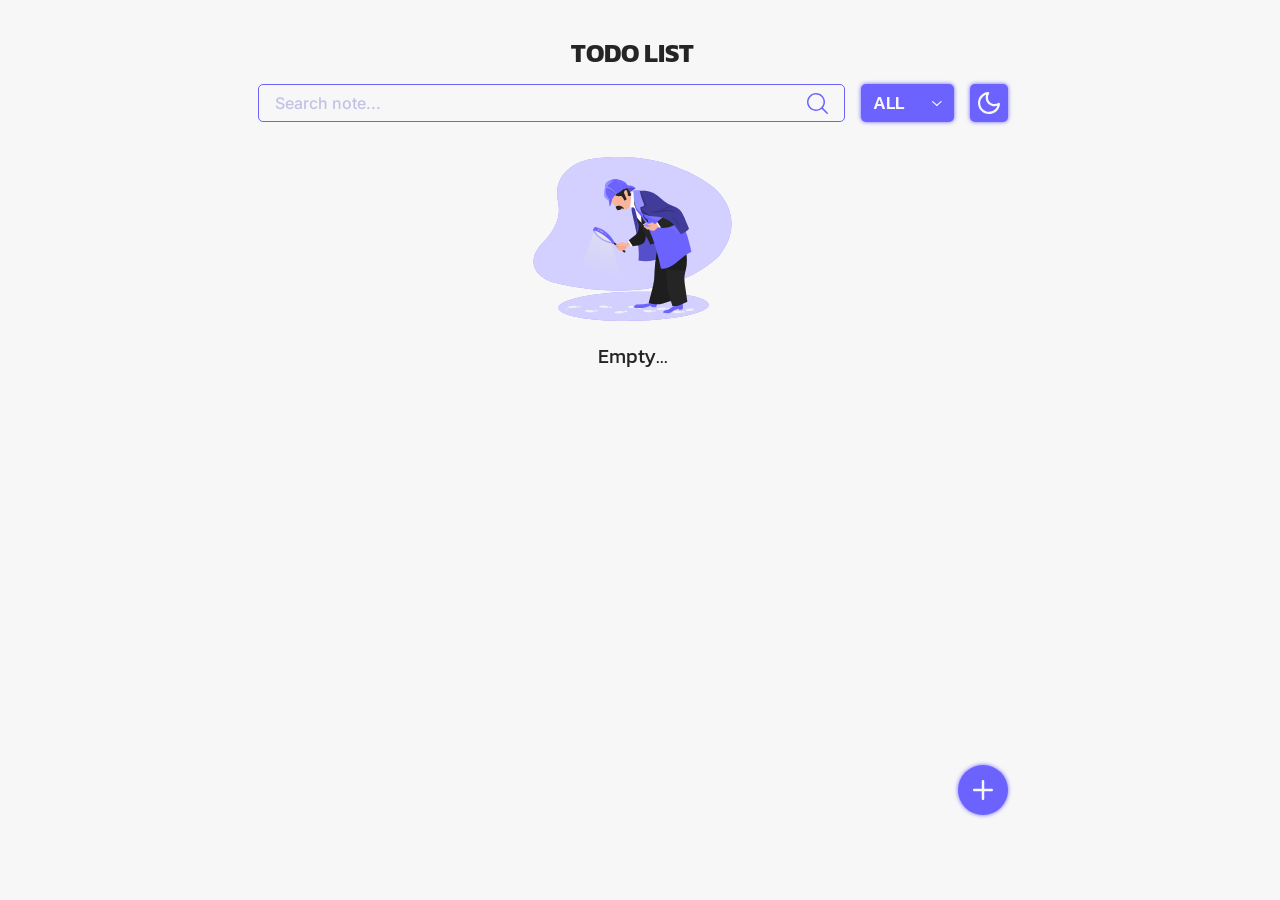
<file: index.html>
<!DOCTYPE html>
<html lang="en">
<head>
    <meta charset="UTF-8">
    <meta name="viewport" content="width=device-width, initial-scale=1.0">
    <title>To Do List</title>
    <link rel="stylesheet" href="./styles/index.css">
    <link rel="apple-touch-icon" sizes="180x180" href="./images/icons/apple-touch-icon.png">
    <link rel="icon" type="image/png" sizes="32x32" href="./images/icons/favicon-32x32.png">
    <link rel="icon" type="image/png" sizes="16x16" href="./images/icons/favicon-16x16.png">
    <link rel="manifest" href="./site.webmanifest">
    <script src="./scripts/main.js" type="module"></script>
</head>
<body>
    <div class="todo" data-js-todo>
        <h1 class="todo__title">ToDo List</h1>
        <div class="todo__controls">
            <form class="todo__search-task-form field" data-js-todo-search-task-form>
                <label for="search-task" class="field__label">Search note...</label>
                <input id="search-task" type="search" class="field__input" placeholder=" " autocomplete="off"
                    data-js-todo-search-task-input>
            </form>
            <div class="select" data-js-todo-select>
                <label 
                for="taskFilter" 
                class="select__label visually-hidden"
                id="task-filter-select-label"
                >
                    Task filter
                </label>
                <select 
                id="taskFilter" 
                class="select__original-control button" 
                tabindex="-1"
                data-js-todo-select-original-control
                >
                    <option value="All" selected>All</option>
                    <option value="Complete">Complete</option>
                    <option value="Incomplete">Incomplete</option>
                </select>
                <div class="select__body">
                    <div 
                    class="select__button button" 
                    tabindex="0"
                    role="combobox"
                    aria-labelledby="task-filter-select-label"
                    aria-haspopup="listbox"
                    aria-controls="task-filter-select-dropdown"
                    aria-expanded="false"
                    data-js-todo-select-button
                    >
                        All
                    </div>
                    <div 
                    class="select__dropdown"
                    id="task-filter-select-dropdown"
                    role="listbox"
                    aria-labelledby="task-filter-select-label"
                    data-js-todo-select-dropdown
                    >
                        <div 
                        class="select__option is-selected"
                        role="option"
                        aria-selected="true"
                        id="task-filter-select-option-all"
                        data-js-todo-select-option
                        >
                            All
                        </div>
                        <div 
                        class="select__option" 
                        role="option"
                        aria-selected="false"
                        id="task-filter-select-option-complete"
                        data-js-todo-select-option
                        >
                            Complete
                        </div>
                        <div 
                        class="select__option" 
                        role="option"
                        aria-selected="false"
                        id="task-filter-select-option-incomplete"
                        data-js-todo-select-option
                        >
                            Incomplete
                        </div>
                    </div>
                </div>
            </div>
            <button class="button button--switcher" type="button" aria-label="Switch theme" title="Switch theme"
                data-js-theme-switcher></button>
        </div>
        <ul class="todo__list" data-js-todo-list>
        </ul>
        <div class="todo__empty-wrapper" data-js-todo-empty-message>
            Empty...
        </div>
        <button class="todo__new-task-button button button--circle" type="button" aria-label="New task" title="New task"
            data-js-todo-new-task-button>
            <svg width="24" height="24" viewBox="0 0 24 24" fill="none" xmlns="http://www.w3.org/2000/svg">
                <path fill-rule="evenodd" clip-rule="evenodd"
                    d="M10.5 22.5C10.5 22.8978 10.658 23.2794 10.9393 23.5607C11.2206 23.842 11.6022 24 12 24C12.3978 24 12.7794 23.842 13.0607 23.5607C13.342 23.2794 13.5 22.8978 13.5 22.5V13.5H22.5C22.8978 13.5 23.2794 13.342 23.5607 13.0607C23.842 12.7794 24 12.3978 24 12C24 11.6022 23.842 11.2206 23.5607 10.9393C23.2794 10.658 22.8978 10.5 22.5 10.5H13.5V1.5C13.5 1.10218 13.342 0.720644 13.0607 0.43934C12.7794 0.158035 12.3978 0 12 0C11.6022 0 11.2206 0.158035 10.9393 0.43934C10.658 0.720644 10.5 1.10218 10.5 1.5V10.5H1.5C1.10218 10.5 0.720644 10.658 0.43934 10.9393C0.158035 11.2206 0 11.6022 0 12C0 12.3978 0.158035 12.7794 0.43934 13.0607C0.720644 13.342 1.10218 13.5 1.5 13.5H10.5V22.5Z"
                    fill="#F7F7F7" />
            </svg>
        </button>
    </div>
    <dialog class="overlay" aria-labelledby="new-task-title" data-js-overlay>
        <h2 class="overlay__title" id="new-task-title">New Note</h2>
        <form class="overlay__new-task-form" data-js-overlay-new-task-form>
            <div class="field">
                <label for="new-task" class="field__label">Input your note...</label>
                <input id="new-task" class="field__input" placeholder=" " autocomplete="off" data-js-overlay-new-task-input>
            </div>
            <div class="overlay__actions">
                <button class="overlay__cancel-button button button--transparent" type="button"
                    data-js-overlay-new-task-cancel-button>Cancel</button>
                <button class="overlay__apply-button button" type="submit">Apply</button>
            </div>
        </form>
    </dialog>
</body>

</html>
</file>
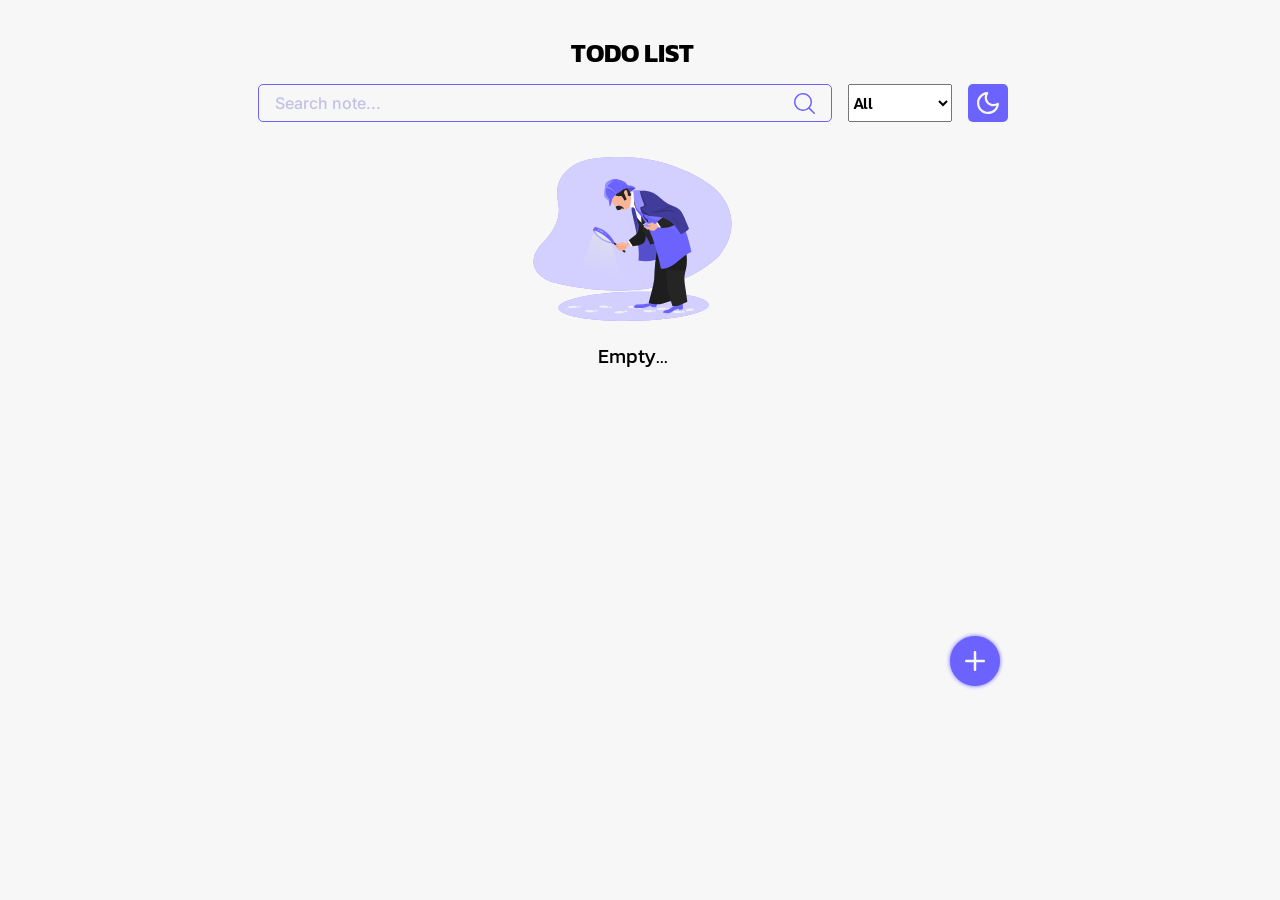
<file: src/index.html>
<!DOCTYPE html>
<html lang="en">

<head>
    <meta charset="UTF-8">
    <meta name="viewport" content="width=device-width, initial-scale=1.0">
    <title>To Do List</title>
    <link rel="stylesheet" href="./styles/index.css">
    <script src="./scripts/main.js" type="module"></script>
</head>

<body>
    <div class="todo" data-js-todo>
        <h1 class="todo__title">ToDo List</h1>
        <div class="todo__controls">
            <form class="todo__search-task-form field" data-js-todo-search-task-form>
                <label for="search-task" class="field__label">Search note...</label>
                <input id="search-task" type="search" class="field__input" placeholder=" " data-js-todo-search-task-input>
            </form>
            <select class="field__select">
                <option value="All">All</option>
                <option value="Complete">Complete</option>
                <option value="Incomplete">Incomplete</option>
            </select>
            <button class="button button--switcher" type="button" aria-label="Switch theme" title="Switch theme">
                <svg width="22" height="22" viewBox="0 0 22 22" fill="none" xmlns="http://www.w3.org/2000/svg">
                    <path fill-rule="evenodd" clip-rule="evenodd"
                        d="M11.1249 0.548798C11.3387 0.917354 11.321 1.3762 11.0791 1.72705C10.3455 2.79152 9.91599 4.08062 9.91599 5.47334C9.91599 9.12428 12.8757 12.084 16.5266 12.084C17.9194 12.084 19.2085 11.6545 20.2729 10.9208C20.6238 10.6791 21.0826 10.6613 21.4512 10.8751C21.8197 11.089 22.0319 11.4962 21.9961 11.9208C21.5191 17.567 16.7867 22 11.0178 22C4.93282 22 0 17.0672 0 10.9822C0 5.21328 4.43301 0.480873 10.0792 0.00392422C10.5038 -0.0319387 10.911 0.180242 11.1249 0.548798ZM8.17985 2.63461C4.70452 3.81573 2.20355 7.10732 2.20355 10.9822C2.20355 15.8502 6.14981 19.7964 11.0178 19.7964C14.8927 19.7964 18.1843 17.2955 19.3654 13.8202C18.4741 14.1232 17.5191 14.2875 16.5266 14.2875C11.6587 14.2875 7.71244 10.3413 7.71244 5.47334C7.71244 4.48086 7.87682 3.52582 8.17985 2.63461Z"
                        fill="#F7F7F7" />
                </svg>
            </button>
        </div>
        <ul class="todo__list" data-js-todo-list>
        </ul>
        <div class="todo__empty-wrapper" data-js-todo-empty-message>
            <img src="./images/empty-message.svg" alt="There are no tasks, the detective is looking for new tasks"
                class="todo__empty-image" width="221" height="214" loading="lazy">
            <p class="todo__empty-message">Empty...</p>
        </div>
        <button class="todo__new-task-button button button--circle" type="button" aria-label="New task" title="New task"
            data-js-todo-new-task-button>
            <svg width="24" height="24" viewBox="0 0 24 24" fill="none" xmlns="http://www.w3.org/2000/svg">
                <path fill-rule="evenodd" clip-rule="evenodd"
                    d="M10.5 22.5C10.5 22.8978 10.658 23.2794 10.9393 23.5607C11.2206 23.842 11.6022 24 12 24C12.3978 24 12.7794 23.842 13.0607 23.5607C13.342 23.2794 13.5 22.8978 13.5 22.5V13.5H22.5C22.8978 13.5 23.2794 13.342 23.5607 13.0607C23.842 12.7794 24 12.3978 24 12C24 11.6022 23.842 11.2206 23.5607 10.9393C23.2794 10.658 22.8978 10.5 22.5 10.5H13.5V1.5C13.5 1.10218 13.342 0.720644 13.0607 0.43934C12.7794 0.158035 12.3978 0 12 0C11.6022 0 11.2206 0.158035 10.9393 0.43934C10.658 0.720644 10.5 1.10218 10.5 1.5V10.5H1.5C1.10218 10.5 0.720644 10.658 0.43934 10.9393C0.158035 11.2206 0 11.6022 0 12C0 12.3978 0.158035 12.7794 0.43934 13.0607C0.720644 13.342 1.10218 13.5 1.5 13.5H10.5V22.5Z"
                    fill="#F7F7F7" />
            </svg>
        </button>
    </div>
    <dialog class="overlay" data-js-overlay>
        <h2 class="overlay__title">New Note</h2>
        <form class="overlay__new-task-form" method="dialog" data-js-overlay-new-task-form>
            <div class="field">
                <label for="new-task" class="field__label">Input your note...</label>
                <input id="new-task" class="field__input" placeholder=" " data-js-overlay-new-task-input>
            </div>
            <div class="overlay__actions">
                <button class="overlay__cancel-button button button--transparent" type="button" data-js-overlay-new-task-form-cancel-button>Cancel</button>
                <button class="overlay__apply-button button" type="submit" data-js-overlay-new-task-form-apply-button>Apply</button>
            </div>
        </form>
    </dialog>
</body>

</html>
</file>
<file: styles/index.css>
@import 'normalize.css';
@import 'fonts.css';
@import 'variables.css';
@import 'globals.css';

/* Components */
@import 'components/todo.css';
@import 'components/field.css';
@import 'components/button.css';
@import 'components/todo-item.css';
@import 'components/overlay.css';
@import 'components/select.css';
</file>
<file: src/styles/index.css>
@import 'normalize.css';
@import 'fonts.css';
@import 'variables.css';
@import 'globals.css';

/* Components */
@import 'components/todo.css';
@import 'components/field.css';
@import 'components/button.css';
@import 'components/todo-item.css';
@import 'components/overlay.css';
</file>
